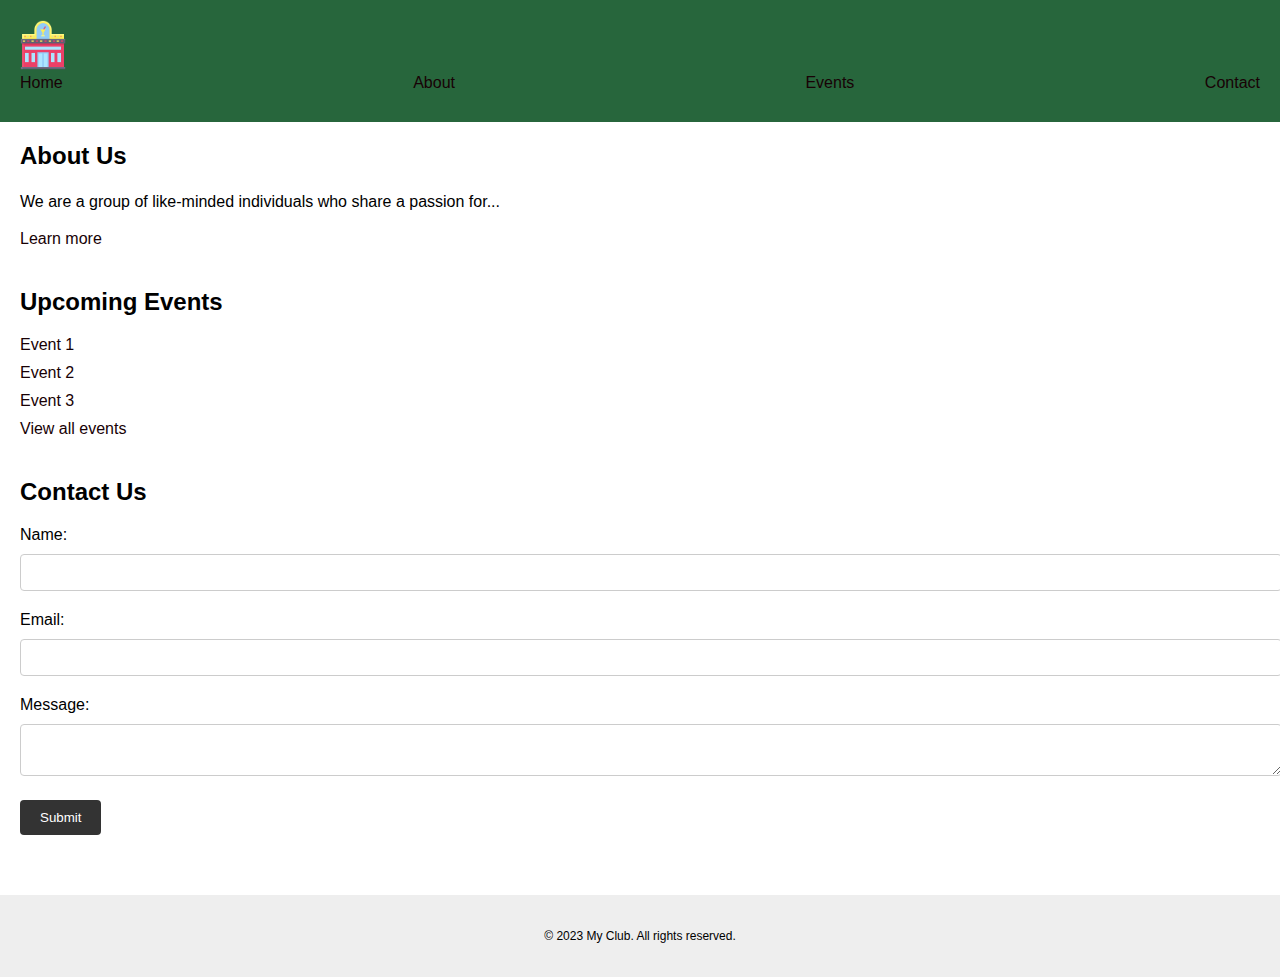
<file: html/index.html>
<!DOCTYPE html>
<html>
<head>
	<title>My Club Website</title>
	<meta charset="UTF-8">
	<meta name="viewport" content="width=device-width, initial-scale=1.0">
	<link rel="stylesheet" type="text/css" href="main.css">
	<script src="script.js"></script>
</head>
<body>
	<header>
		<img src="my-club.png" alt="">
		<nav class="nav-links">
			<ul>
				<li><a href="#">Home</a></li>
				<li><a href="#">About</a></li>
				<li><a href="#">Events</a></li>
				<li><a href="#">Contact</a></li>
			</ul>
		</nav>
	</header>
	<main>
		<section id="about">
			<h2>About Us</h2>
			<p>We are a group of like-minded individuals who share a passion for...</p>
			<a href="#">Learn more</a>
		</section>
		<section id="events">
			<h2>Upcoming Events</h2>
			<ul>
				<li><a href="#">Event 1</a></li>
				<li><a href="#">Event 2</a></li>
				<li><a href="#">Event 3</a></li>
			</ul>
			<a href="#">View all events</a>
		</section>
		<section id="contact">
			<h2>Contact Us</h2>
			<form>
				<label for="name">Name:</label>
				<input type="text" id="name" name="name"><br>

				<label for="email">Email:</label>
				<input type="email" id="email" name="email"><br>

				<label for="message">Message:</label>
				<textarea id="message" name="message"></textarea><br>

				<input type="submit" value="Submit">
			</form>
		</section>
	</main>
	<footer>
		<p>&copy; 2023 My Club. All rights reserved.</p>
	</footer>
</body>
</html>
</file>
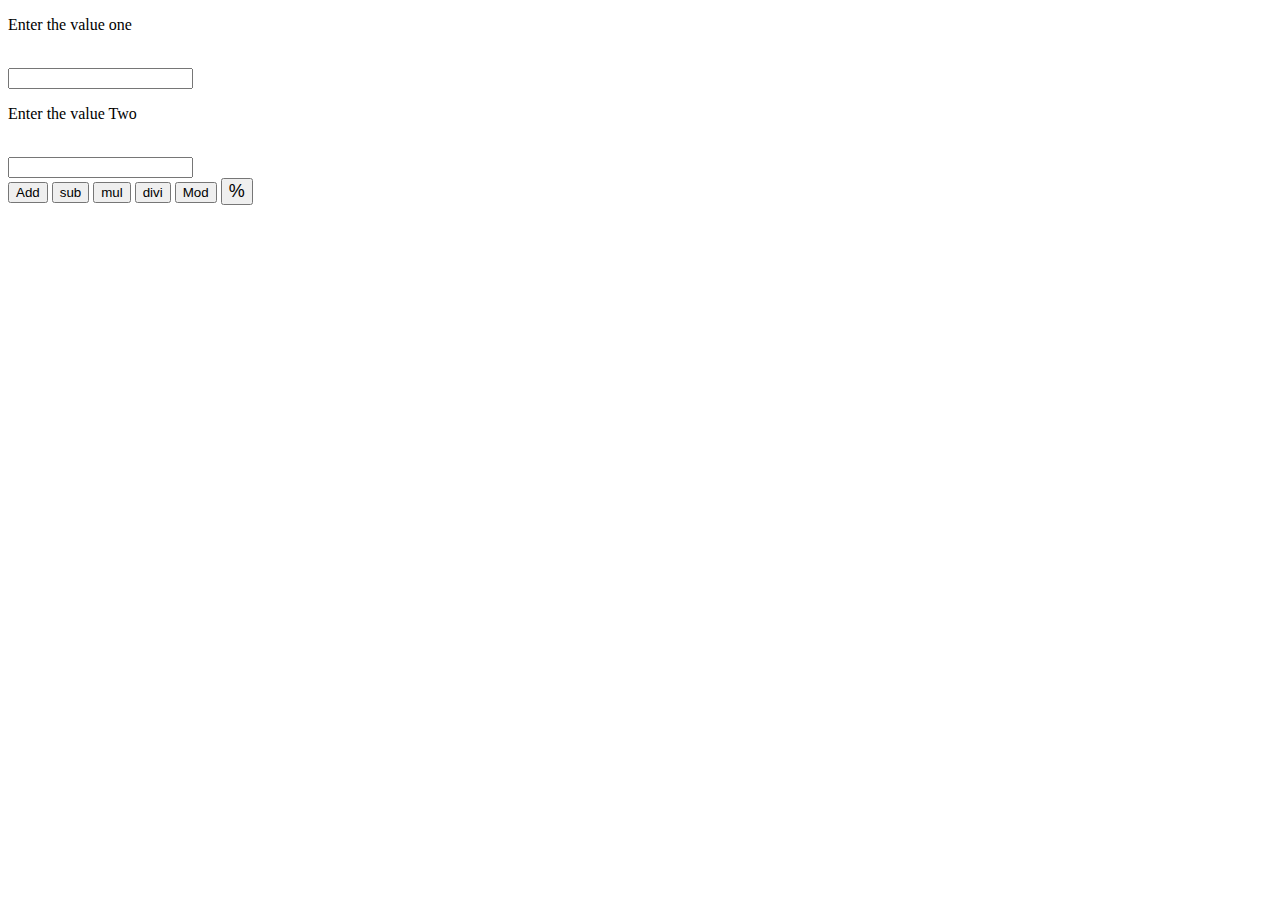
<file: javaScripts/index.html>
<!DOCTYPE html>
<html lang="en">
<head>
    <meta charset="UTF-8">
    <meta http-equiv="X-UA-Compatible" content="IE=edge">
    <meta name="viewport" content="width=device-width, initial-scale=1.0">
    <title>Basic JavaScript</title>
    <link rel="stylesheet" href="style.css">
</head>
<body>
<!-- a basic program -->
<!--   
<h2>NobeToPro</h2>
<p id="para1"></p>
    <p id="intro" >A computer Science portal for Nobe</p>
    <p id="demo"></p>
<script>
const element=document.getElementById("intro");
document.getElementById("demo").innerHTML="NobeToPro :" +element.innerHTML; 
</script> -->

<!-- Addition of two numbers -->
<p id="result"></p>
<p>Enter  the value one</p><br>
<input type="text" id="num1"><br>
<p>Enter the value Two</p><br>
<input type="text" id="num2"><br>
<input type="button" id="add-button" value="Add" onclick="add()">
<input type="button" id="sub-button" value="sub" onclick="sub()">
<input type="button" id="mul-button" value="mul" onclick="mul()">
<input type="button" id="div-button" value="divi" onclick="divi()">
<input type="button" id="mod-button" value="Mod" onclick="modulus()">
<input type="button" id="per-button" value="%" onclick="percent()" style="font-size: large;">



<script>
  

  function percent(){
    const number1=Number(document.getElementById("num1").value);
      const number2=Number(document.getElementById("num2").value);
      
     let per=(number2*number1)/100;
     document.getElementById("result").innerHTML ="Percent : " +per;
     document.getElementById("result").style.color="red";
  }


  function modulus(){
    const number1=Number(document.getElementById("num1").value);
      const number2=Number(document.getElementById("num2").value);
      
     let modu=number1%number2;
     document.getElementById("result").innerHTML ="Modulus : " +modu;
     document.getElementById("result").style.color="red";
  }



  function divi(){
      const number1=Number(document.getElementById("num1").value);
      const number2=Number(document.getElementById("num2").value);
      
     let divi=number1/number2;
     document.getElementById("result").innerHTML ="Division : " +divi;
     document.getElementById("result").style.color="red";
  }



  function mul(){
    const number1=Number(document.getElementById("num1").value);
     const number2=Number(document.getElementById("num2").value);
     let mul=number1*number2;
     document.getElementById("result").innerHTML ="Multiplication : " +mul;
     document.getElementById("result").style.color="red";
  }


  function sub(){
    const number1=Number(document.getElementById("num1").value);
     const number2=Number(document.getElementById("num2").value);
     let sub=number1-number2;
     document.getElementById("result").innerHTML ="Subtraction : " +sub;
     document.getElementById("result").style.color="red";

  }


  function add(){
     const number1=Number(document.getElementById("num1").value);
     const number2=Number(document.getElementById("num2").value);


     let add=number1+number2;
     document.getElementById("result").innerHTML ="Addition : " +add;
     document.getElementById("result").style.color="red";
  }


</script>

</body>
</html>
</file>
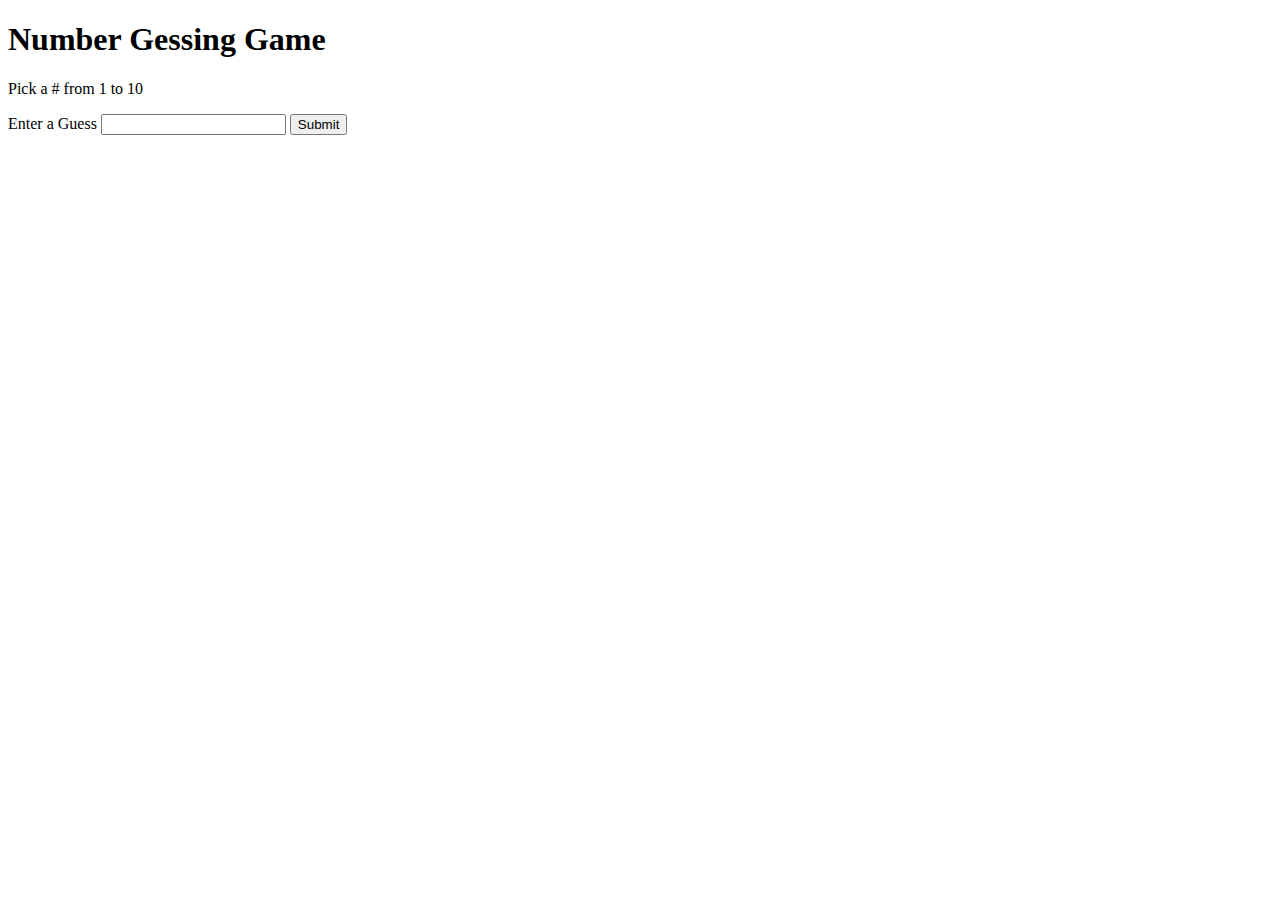
<file: Number Gessing Game/index.html>
<!DOCTYPE html>
<html lang="en">
<head>
    <meta charset="UTF-8">
    <meta http-equiv="X-UA-Compatible" content="IE=edge">
    <meta name="viewport" content="width=device-width, initial-scale=1.0">
    <title>Number Guessing Game</title>
</head>
<body>
    <h1>Number Gessing Game</h1>
    <p>Pick a # from 1 to 10 </p>
    <label  >Enter a Guess</label>
    <input type="text" id="guessText">
    <input type="submit" id="submitBtn">
    <script src="index.js"></script>
</body>
</html>
</file>
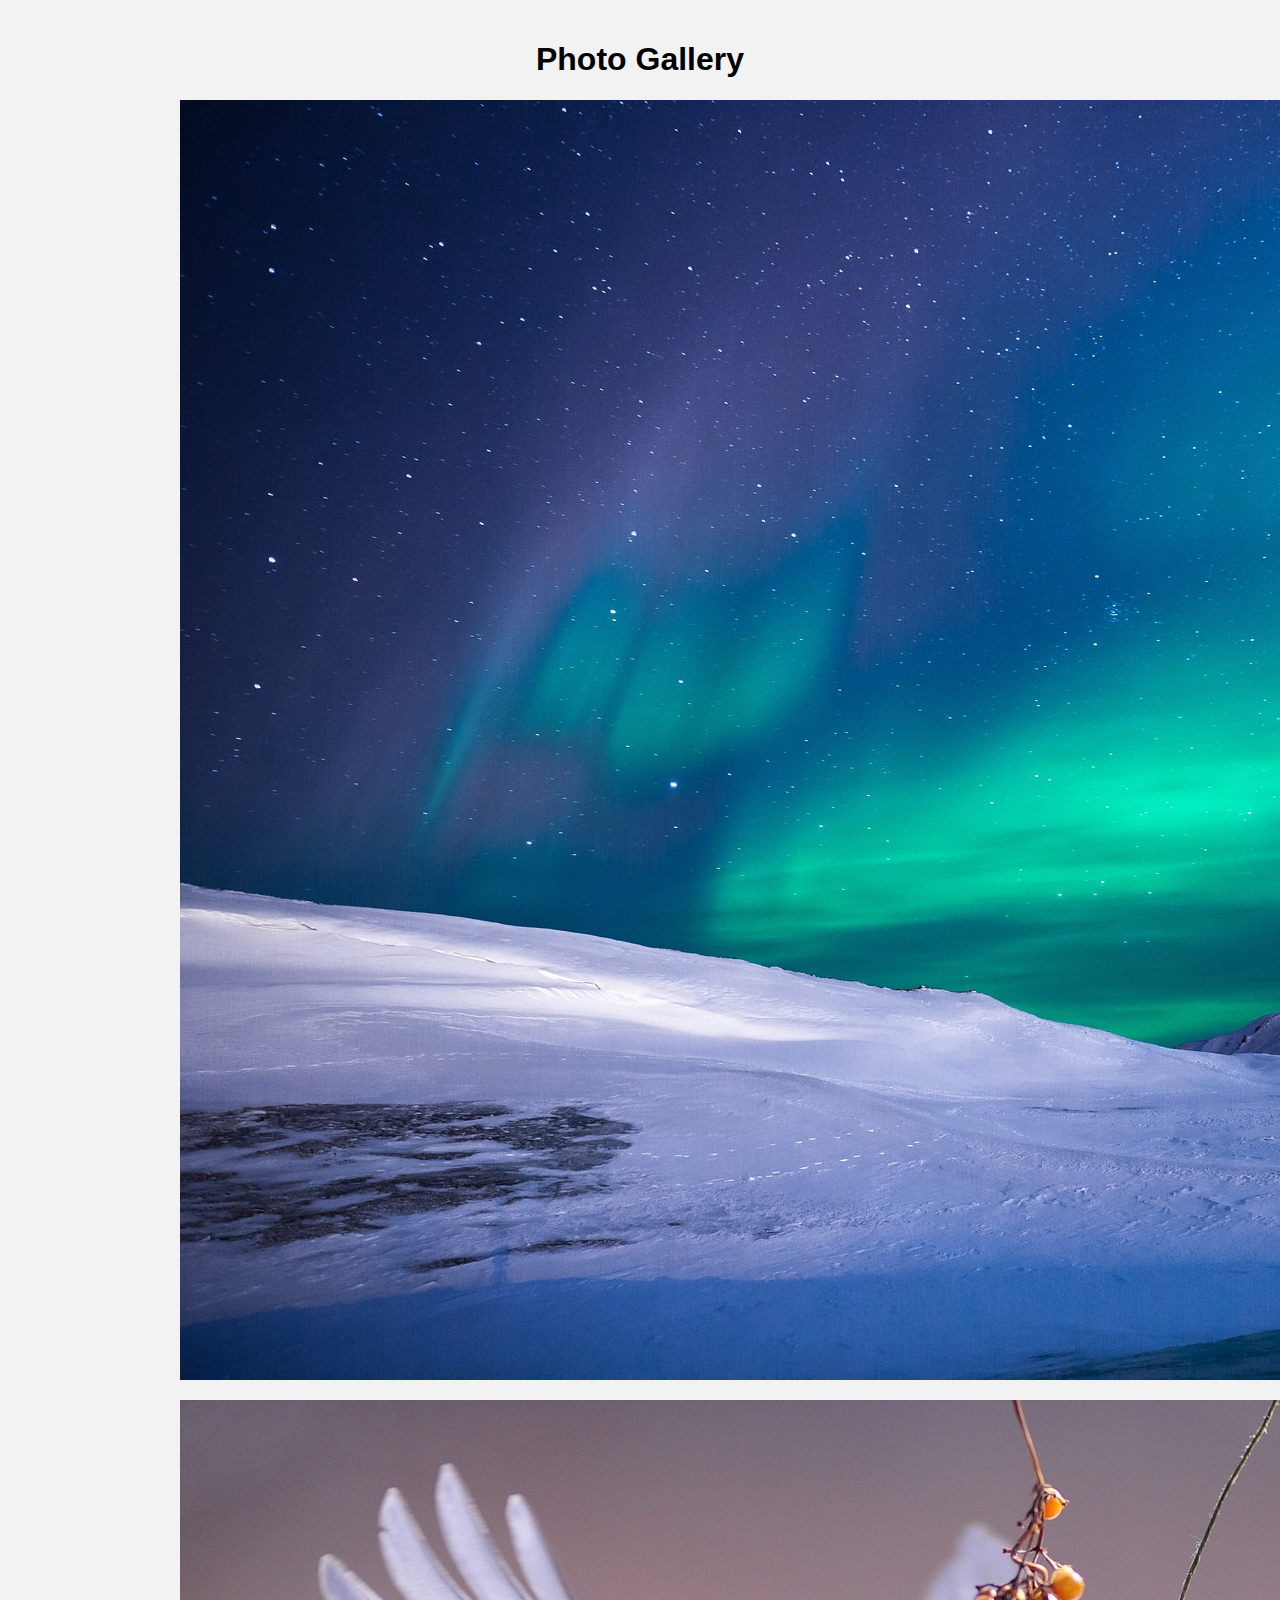
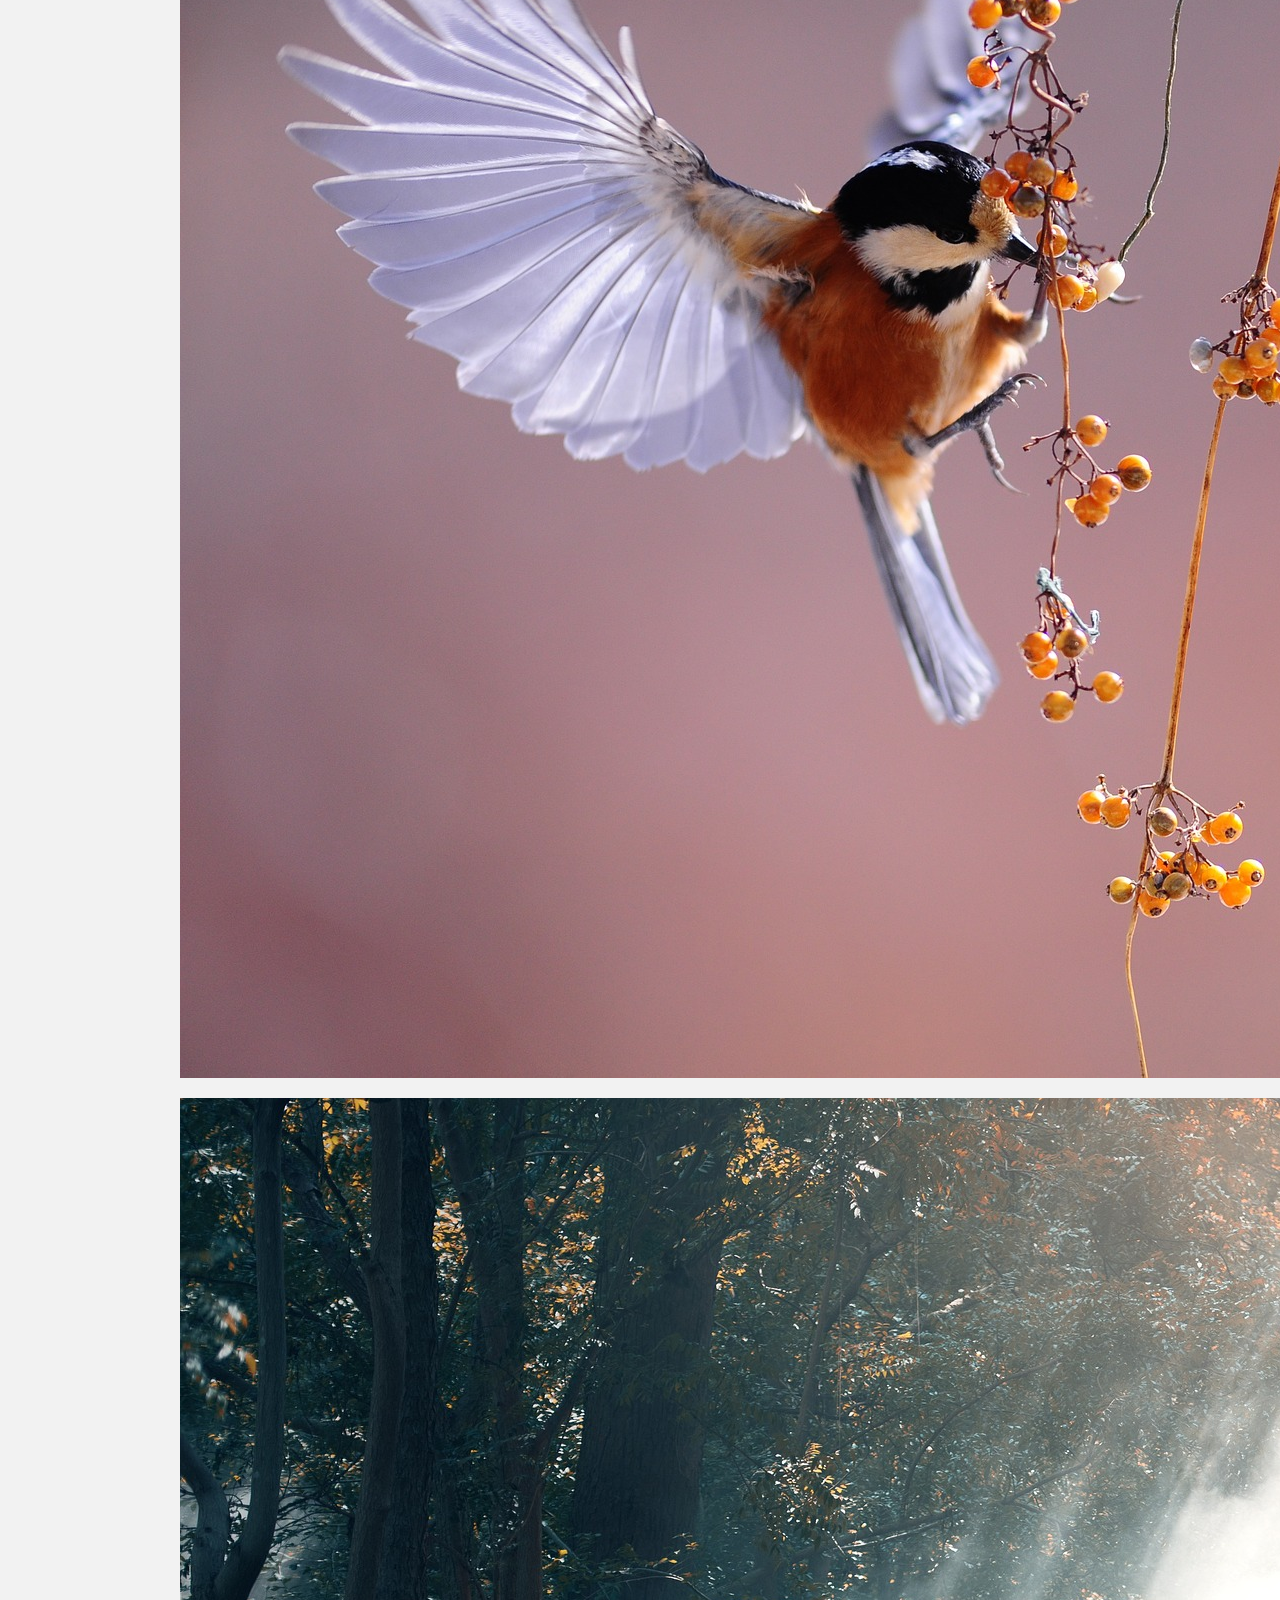
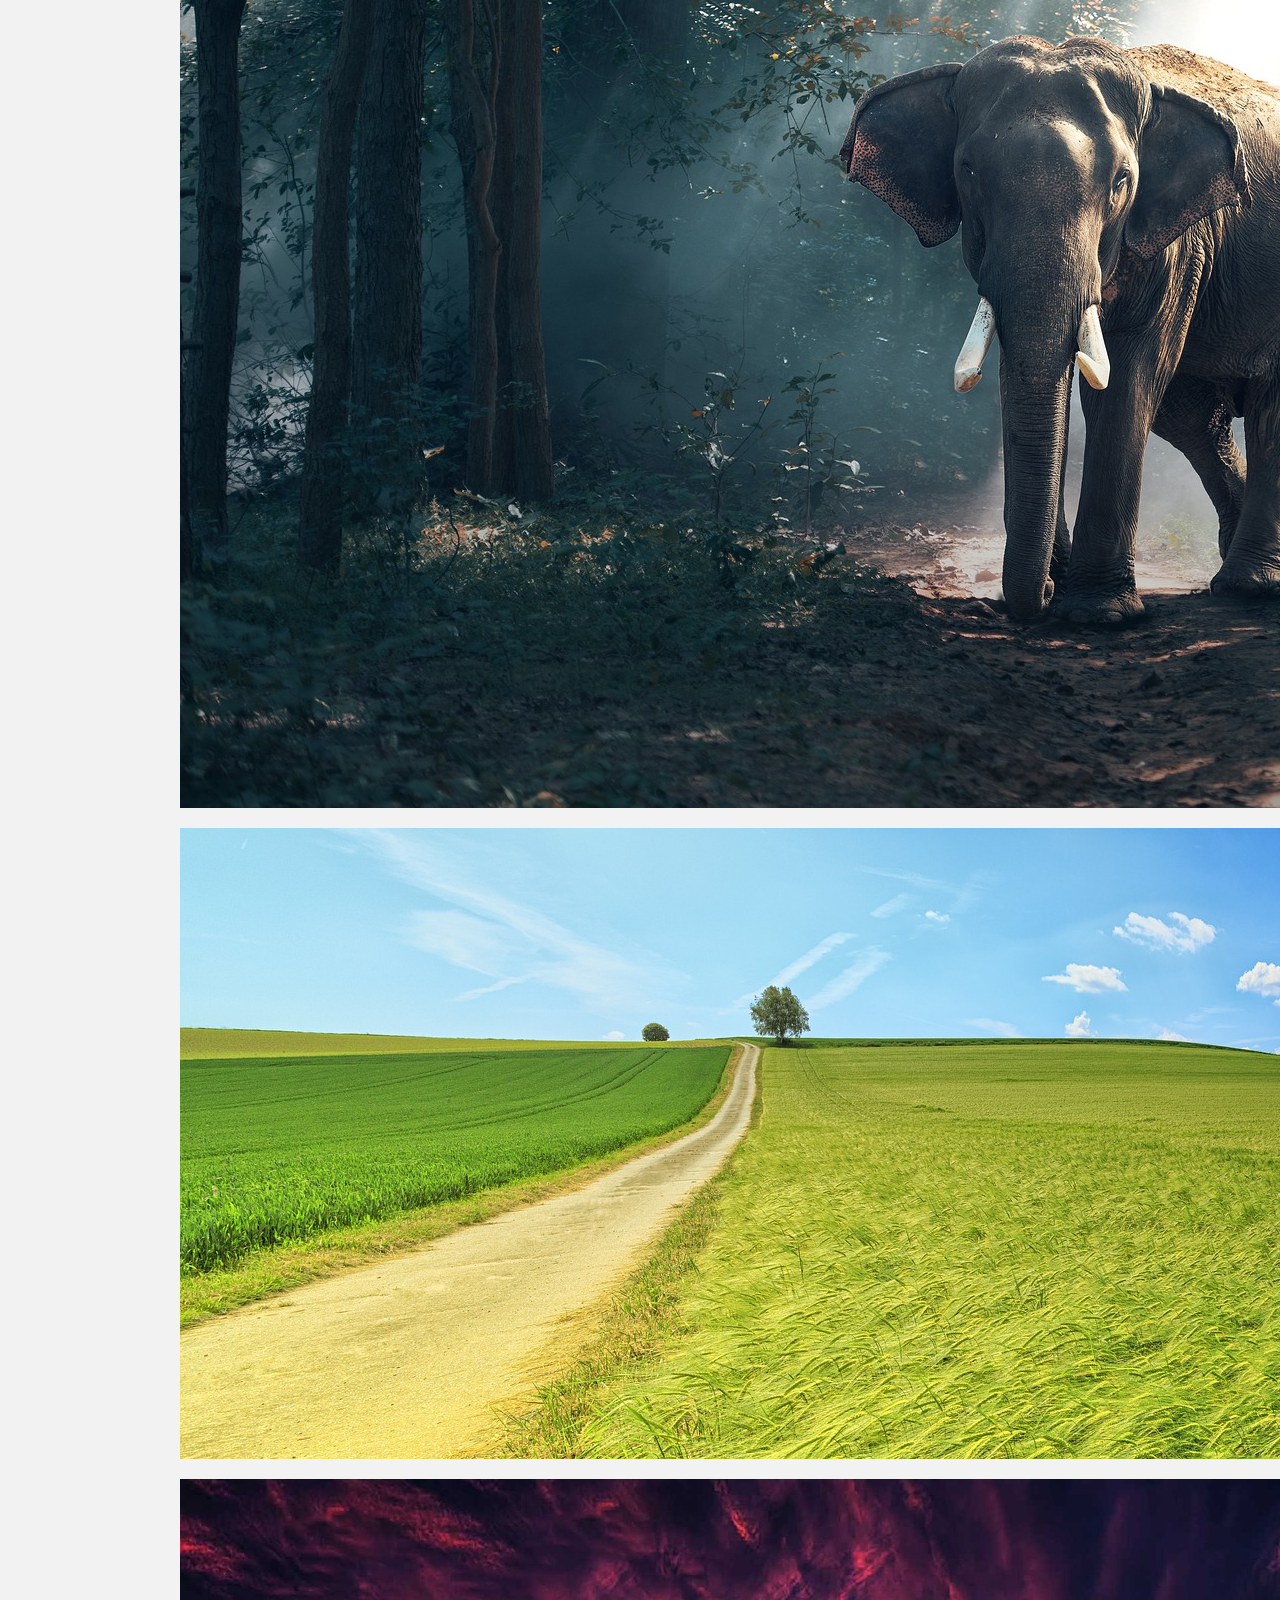
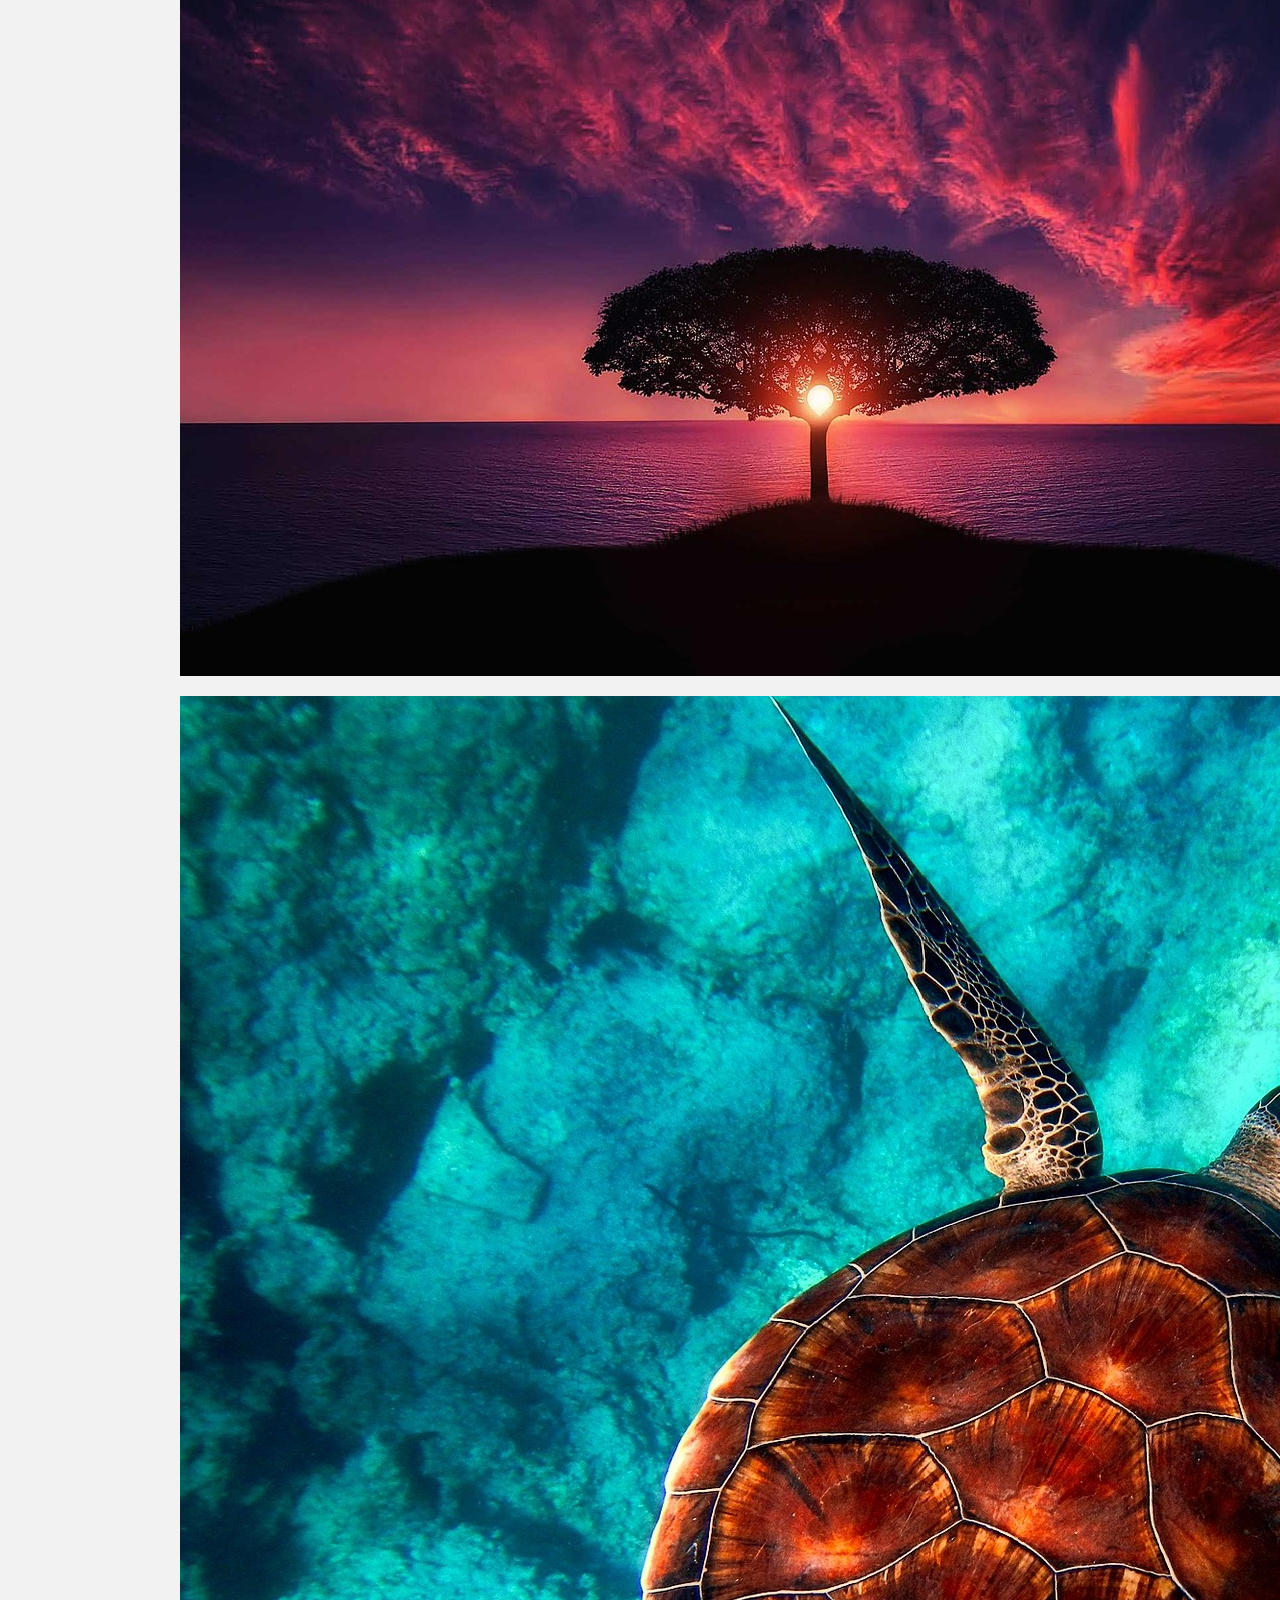
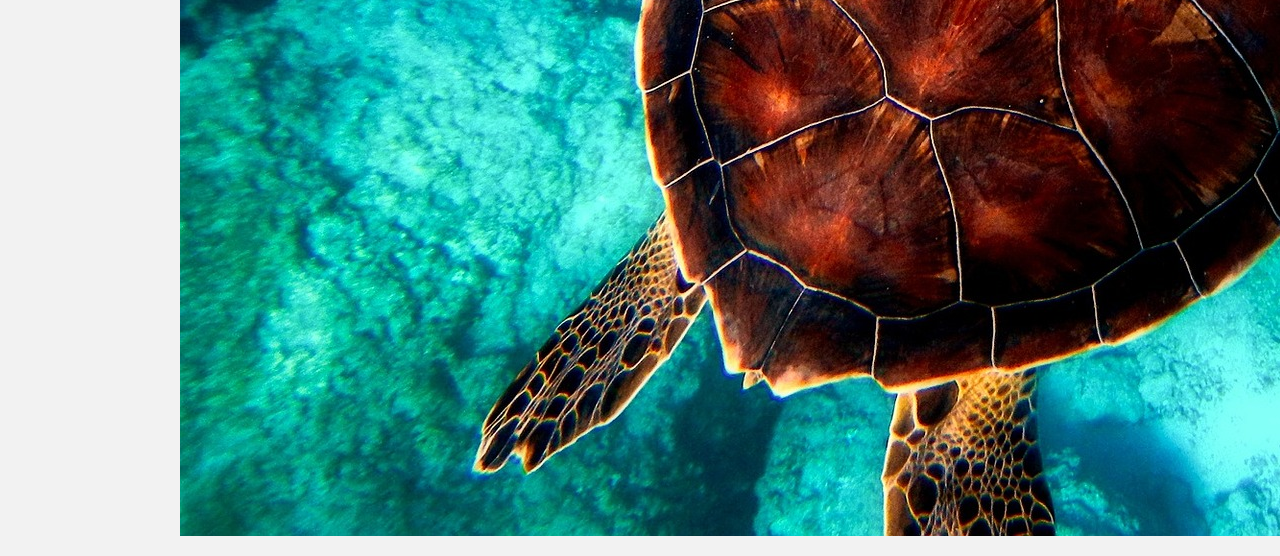
<file: photo galary app/index.html>
<!DOCTYPE html>
<html>
  <head>
    <title>Photo Gallery</title>
    <link rel="stylesheet" href="style.css">
  </head>
  <body>
    <div class="container">
      <h1>Photo Gallery</h1>
      <div class="gallery"></div>
    </div>
    <script src="script.js"></script>
  </body>
</html>
</file>
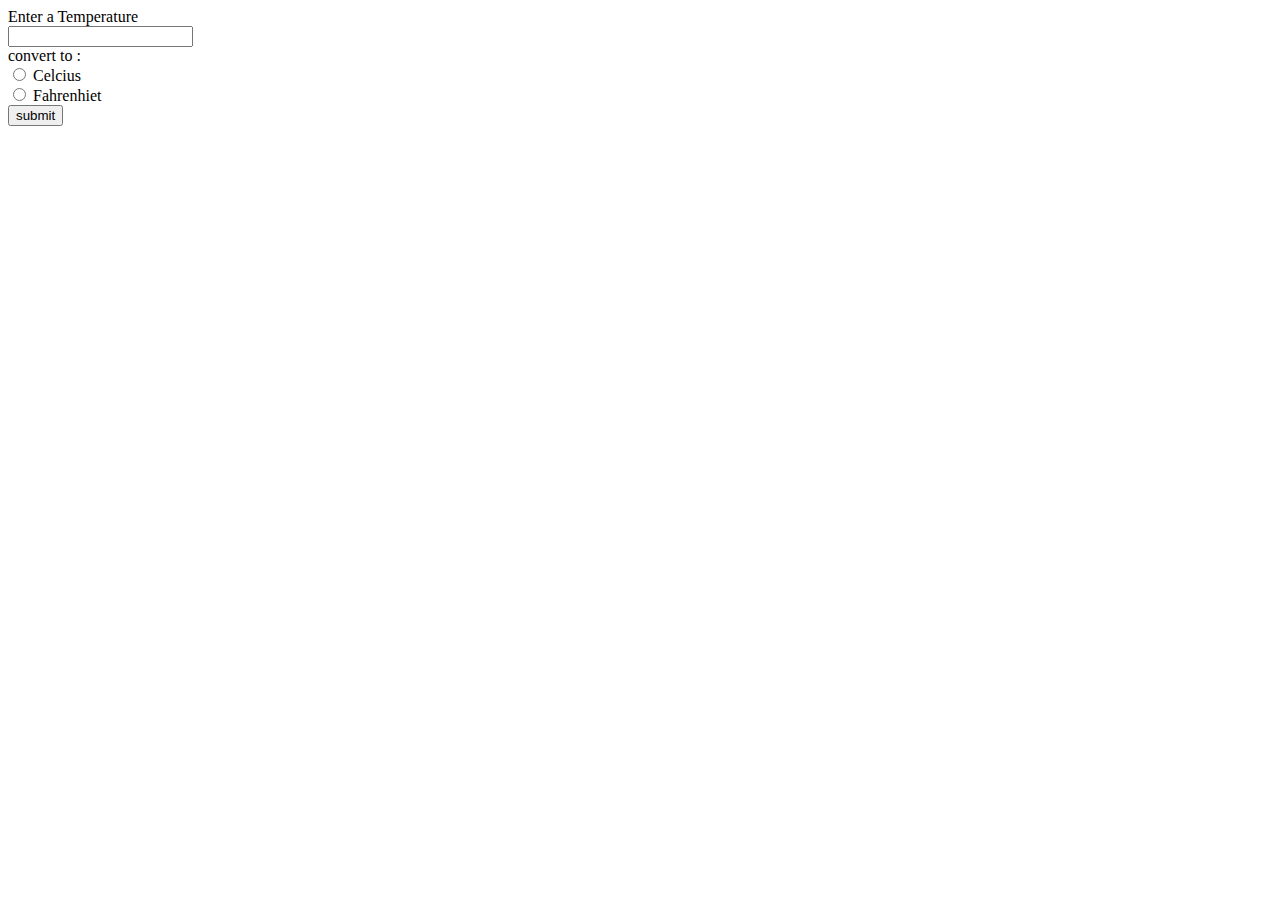
<file: Temperature Converter/index.html>
<!DOCTYPE html>
<html lang="en">
<head>
    <meta charset="UTF-8">
    <meta http-equiv="X-UA-Compatible" content="IE=edge">
    <meta name="viewport" content="width=device-width, initial-scale=1.0">
    <title>Temparature Convarter</title>
</head>
<body>
    <label >Enter a Temperature</label><br>
    <input type="text" id="textBox"><br>
    <label for="">convert to :</label><br>
    <input type="radio" id="cButton" name="unit">
    <label for="">Celcius</label><br>
    <input type="radio" id="fButton" name="unit">
    <label for="">Fahrenhiet</label><br>
    <button type="button" id="submitBtn">submit</button><br>

    <label for="" id="temperLabel"></label>

    <script src="index.js"></script>
</body>
</html>
</file>
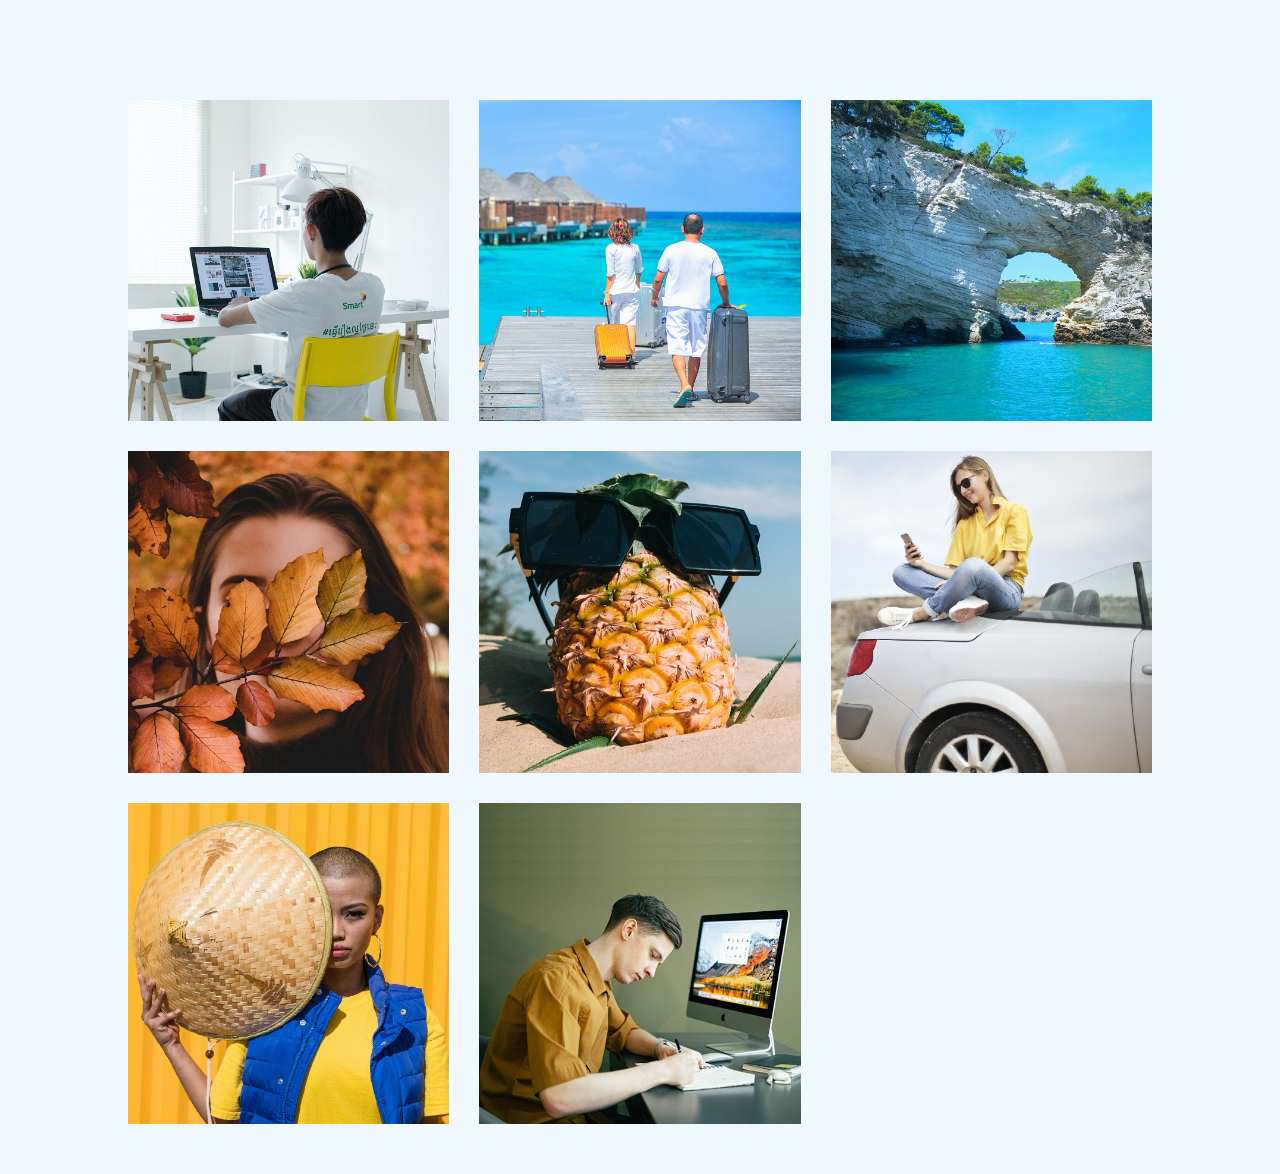
<file: javaScripts/calculator app/weather app/index.html>
<!DOCTYPE html>
<html lang="en">
<head>
    <meta charset="UTF-8">
    <meta name="viewport" content="width=device-width, initial-scale=1.0">
    <title>Image Galary</title>
    <link rel="stylesheet" href="style.css">
</head>
<body>
    <div class="full-img" id="fullImgBox">
        <img src="images/img1.jpg" alt="" id="fullImg">
        <span onclick="closeFullImg()">X</span>
    </div>
    <div class="img-gallery">
        <img src="images/img1.jpg" alt="" onclick="openFullImg(this.src)">
        <img src="images/img2.jpg" alt="" onclick="openFullImg(this.src)">
        <img src="images/img3.jpg" alt="" onclick="openFullImg(this.src)">
        <img src="images/img4.jpg" alt="" onclick="openFullImg(this.src)">
        <img src="images/img5.jpg" alt="" onclick="openFullImg(this.src)">
        <img src="images/img6.jpg" alt="" onclick="openFullImg(this.src)">
        <img src="images/img7.jpg" alt="" onclick="openFullImg(this.src)">
        <img src="images/img8.jpg" alt="" onclick="openFullImg(this.src)">
    </div>
    <script>
        var fullImgBox=document.getElementById("fullImgBox");
        var fullImg =document.getElementById("fullImg");
        function openFullImg(pic){
            fullImgBox.style.display = "flex";
            fullImg.src=pic;
        }

        function closeFullImg(){
            fullImgBox.style.display = "none";
            
        }
    </script>
</body>
</html>
</file>
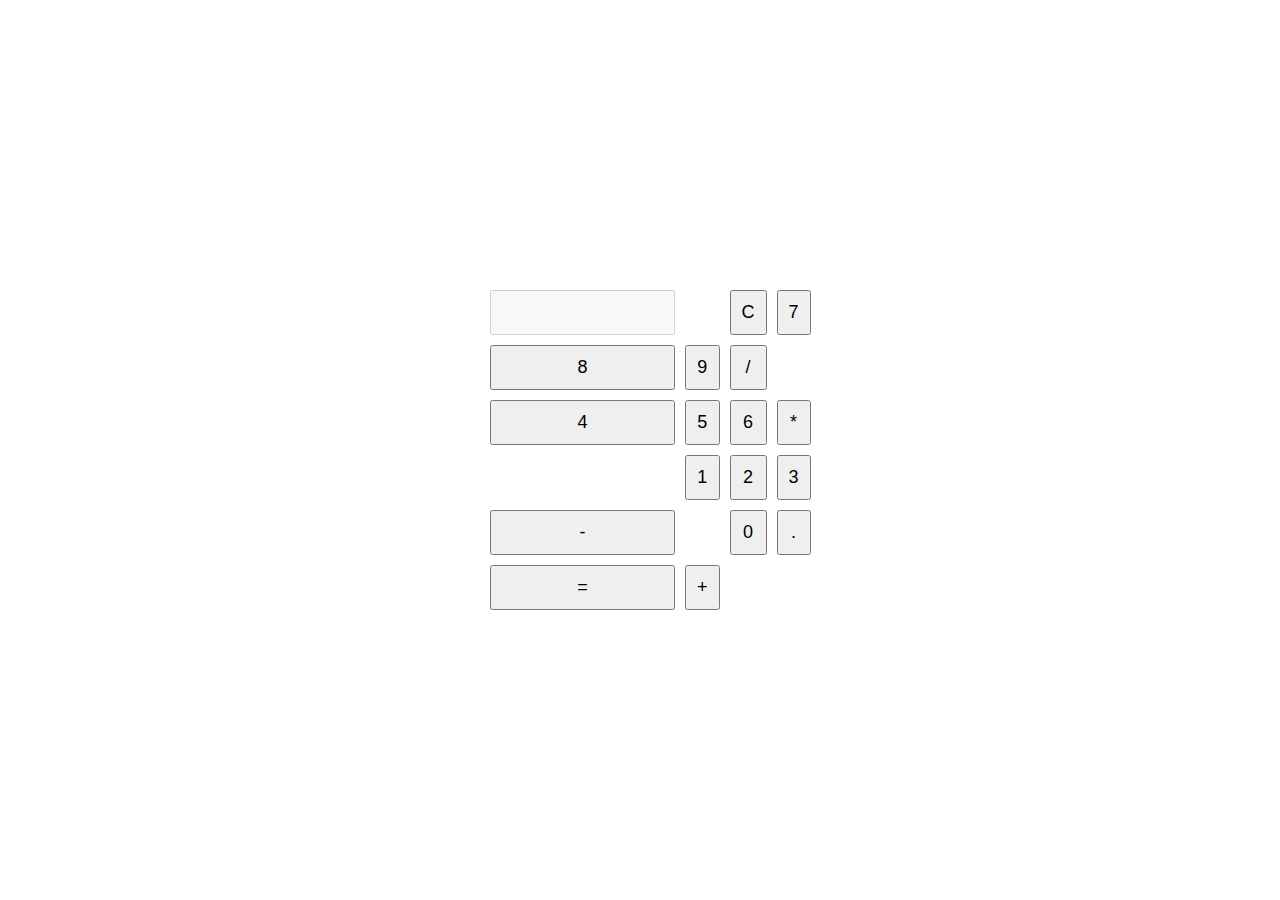
<file: javaScripts/calculator app/exercise.html>
<!DOCTYPE html>
<html lang="en">
<head>
    <meta charset="UTF-8">
    <meta name="viewport" content="width=device-width, initial-scale=1.0">
    <title>Simple Calculator</title>
    <style>
        body {
    display: flex;
    justify-content: center;
    align-items: center;
    height: 100vh;
    margin: 0;
}

.calculator {
    display: grid;
    grid-template-columns: repeat(4, 1fr);
    grid-gap: 10px;
    max-width: 300px;
}

button {
    padding: 10px;
    font-size: 18px;
}
    </style>
</head>
<body>
    <div class="calculator">
        <input type="text" id="display" disabled>
        <br>
        <button onclick="clearDisplay()">C</button>
        <button onclick="appendToDisplay('7')">7</button>
        <button onclick="appendToDisplay('8')">8</button>
        <button onclick="appendToDisplay('9')">9</button>
        <button onclick="appendToDisplay('/')">/</button>
        <br>
        <button onclick="appendToDisplay('4')">4</button>
        <button onclick="appendToDisplay('5')">5</button>
        <button onclick="appendToDisplay('6')">6</button>
        <button onclick="appendToDisplay('*')">*</button>
        <br>
        <button onclick="appendToDisplay('1')">1</button>
        <button onclick="appendToDisplay('2')">2</button>
        <button onclick="appendToDisplay('3')">3</button>
        <button onclick="appendToDisplay('-')">-</button>
        <br>
        <button onclick="appendToDisplay('0')">0</button>
        <button onclick="appendToDisplay('.')">.</button>
        <button onclick="calculate()">=</button>
        <button onclick="appendToDisplay('+')">+</button>
    </div>
    <script>
        let display = document.getElementById('display');

function appendToDisplay(value) {
    display.value += value;
}

function clearDisplay() {
    display.value = '';
}

function calculate() {
    try {
        display.value = eval(display.value);
    } catch (error) {
        display.value = 'Error';
    }
}

    </script>
</body>
</html>
</file>
<file: html/main.css>
/* Global Styles */
body {
	font-family: Arial, sans-serif;
	font-size: 16px;
	margin: 0;
	padding: 0;
}

a {
	color: #8b2275;
	text-decoration: none;
}

ul {
	list-style: none;
	margin: 0;
	padding: 0;
}

/* Header Styles */
header {
	background-color: #27663c;
	color: whitesmoke;
	padding: 20px;
}

h1 {
	margin: 0;
}

nav ul {
	display: flex;
	justify-content: space-between;
}

nav li {
	margin-right: 20px;
}

nav li:last-child {
	margin-right: 0;
}

nav a {
	color: #9b0834;
}

/* Main Content Styles */
main {
	padding: 20px;
}

section {
	margin-bottom: 40px;
}

h2 {
	margin-top: 0;
}

p {
	line-height: 1.5;
}

ul li {
	margin-bottom: 10px;
}

a[href="#"] {
	color: #180105;
}

/* Contact Form Styles */
form label {
	display: block;
	margin-bottom: 10px;
}

input[type="text"],
input[type="email"],
textarea {
	width: 100%;
	padding: 10px;
	border: 1px solid #ccc;
	border-radius: 4px;
	margin-bottom: 20px;
}

input[type="submit"] {
	background-color: #333;
	color: #fff;
	padding: 10px 20px;
	border: none;
	border-radius: 4px;
	cursor: pointer;
}

input[type="submit"]:hover {
	background-color: #555;
}

/* Footer Styles */
footer {
	background-color: #eee;
	padding: 20px;
	text-align: center;
	font-size: 12px;
}
img{
    margin: 0;
    width: 46px;
    height: 50px;
}
</file>
<file: javaScripts/style.css>
#counterLabel{
    display: block;
    text-align: center;
    font-size: 50px;
}
</file>
<file: photo galary app/style.css>
* {
    box-sizing: border-box;
  }
  
  body {
    margin: 0;
    padding: 0;
    font-family: Arial, sans-serif;
    background-color: #f2f2f2;
  }
  
  .container {
    max-width: 960px;
    margin: 0 auto;
    padding: 20px;
  }
  
  h1 {
    text-align: center;
  }
  
  .gallery {
    display: grid;
    grid-template-columns: repeat(auto-fit, minmax(250px, 1iF));
    grid-gap: 20px;
  }
</file>
<file: javaScripts/calculator app/weather app/style.css>
*{
    margin: 0;
    padding: 0;
    font-family: sans-serif , 'Poppins';
    box-sizing: border-box;
}
body{
    background-color: aliceblue;
}
.img-gallery{
    width: 80%;
    margin: 100px auto 50px;
    display: grid;
    grid-template-columns: repeat(auto-fit,minmax(250px,1fr));
    grid-gap: 30px;
}

.img-gallery img{
    width: 100%;
    cursor: pointer;
}

.img-gallery img:hover{
    transform: scale(0.8) rotate(-15deg);
    border-radius: 20px;
    box-shadow: 0 32px 75px rgba(68,77,136,0.2);
}

.full-img{
    width: 100%;
    height: 100vh;
    background: rgba(0,0, 0, 0.9);
    position:fixed;
    top: 0;
    left: 0;
    display: none;
    align-items: center;
    justify-content: center;
    z-index: 100;

}
.full-img img{
    width: 98%;
    max-width: 500px;
}
.full-img span{
    position: absolute;
    top: 5%;
    right: 5%;
    font-size: 30px;
    color: #ffffff;
    cursor: pointer;
}
</file>
